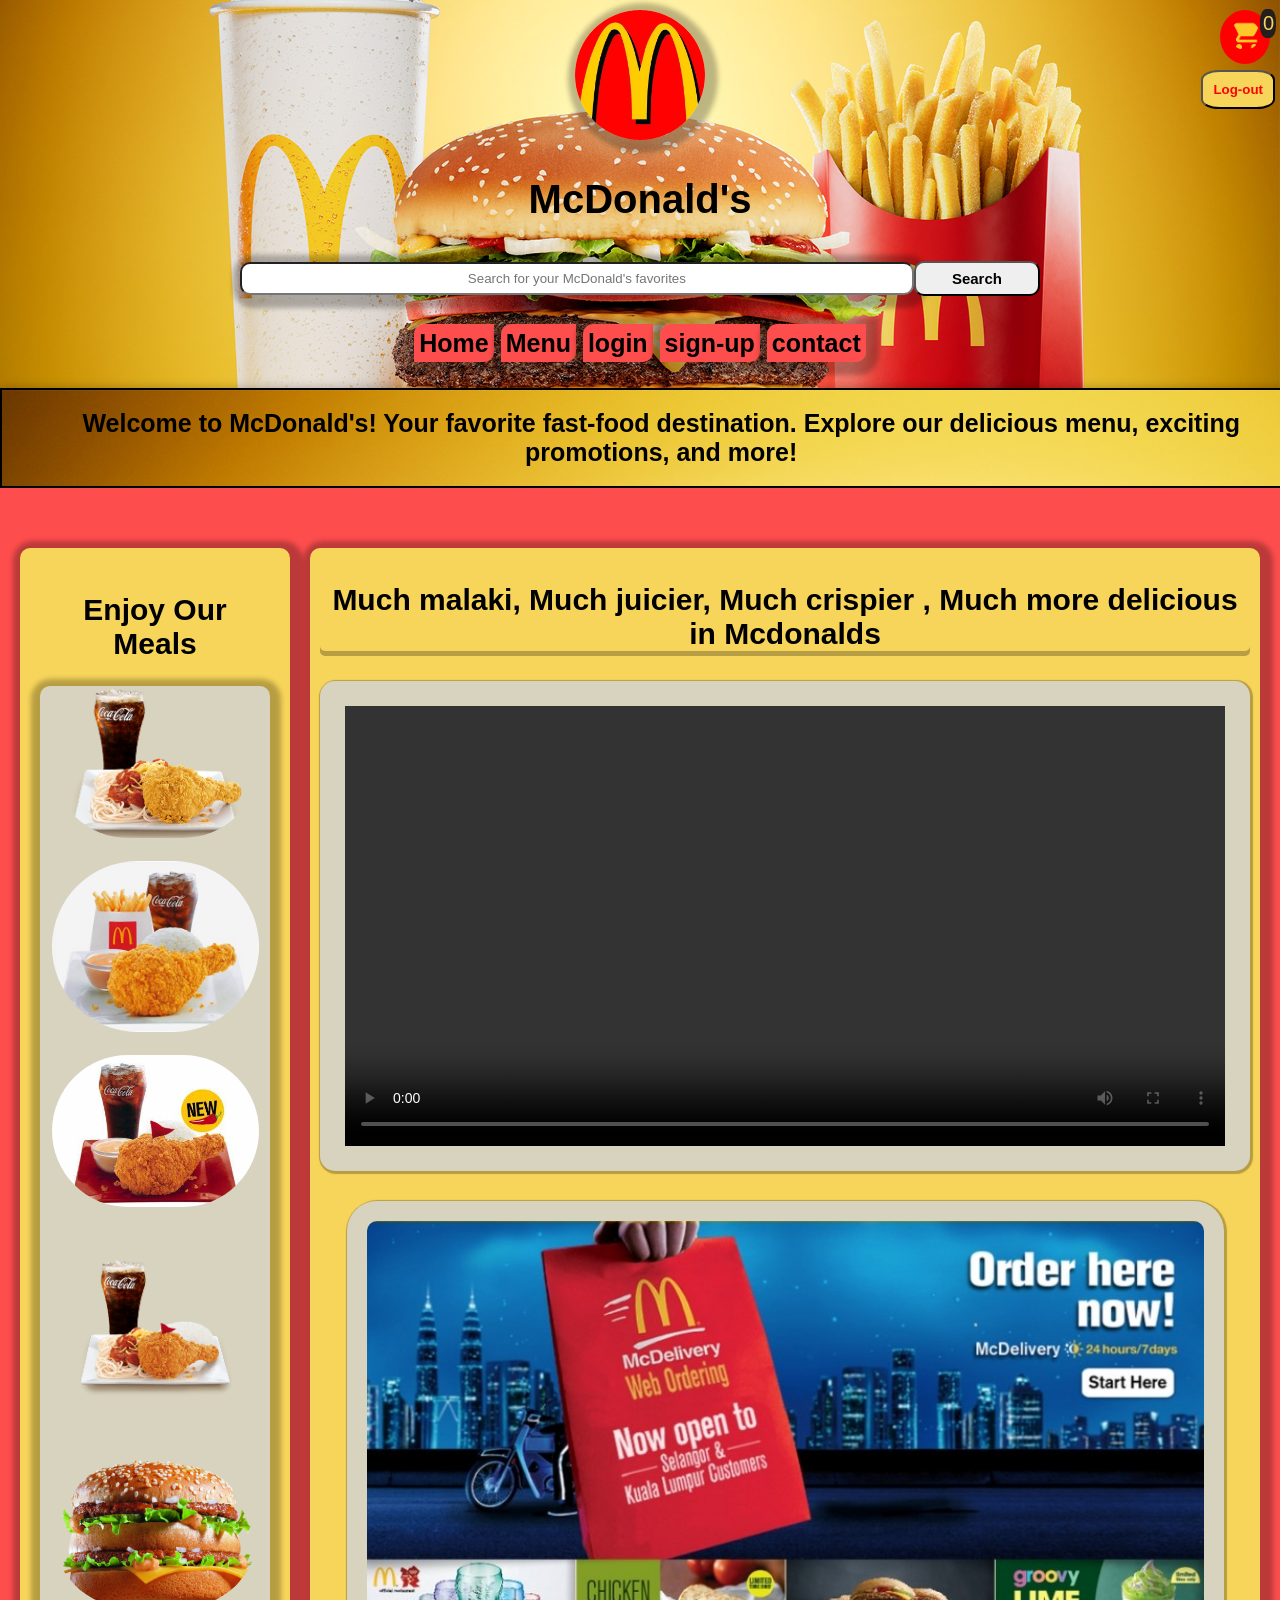
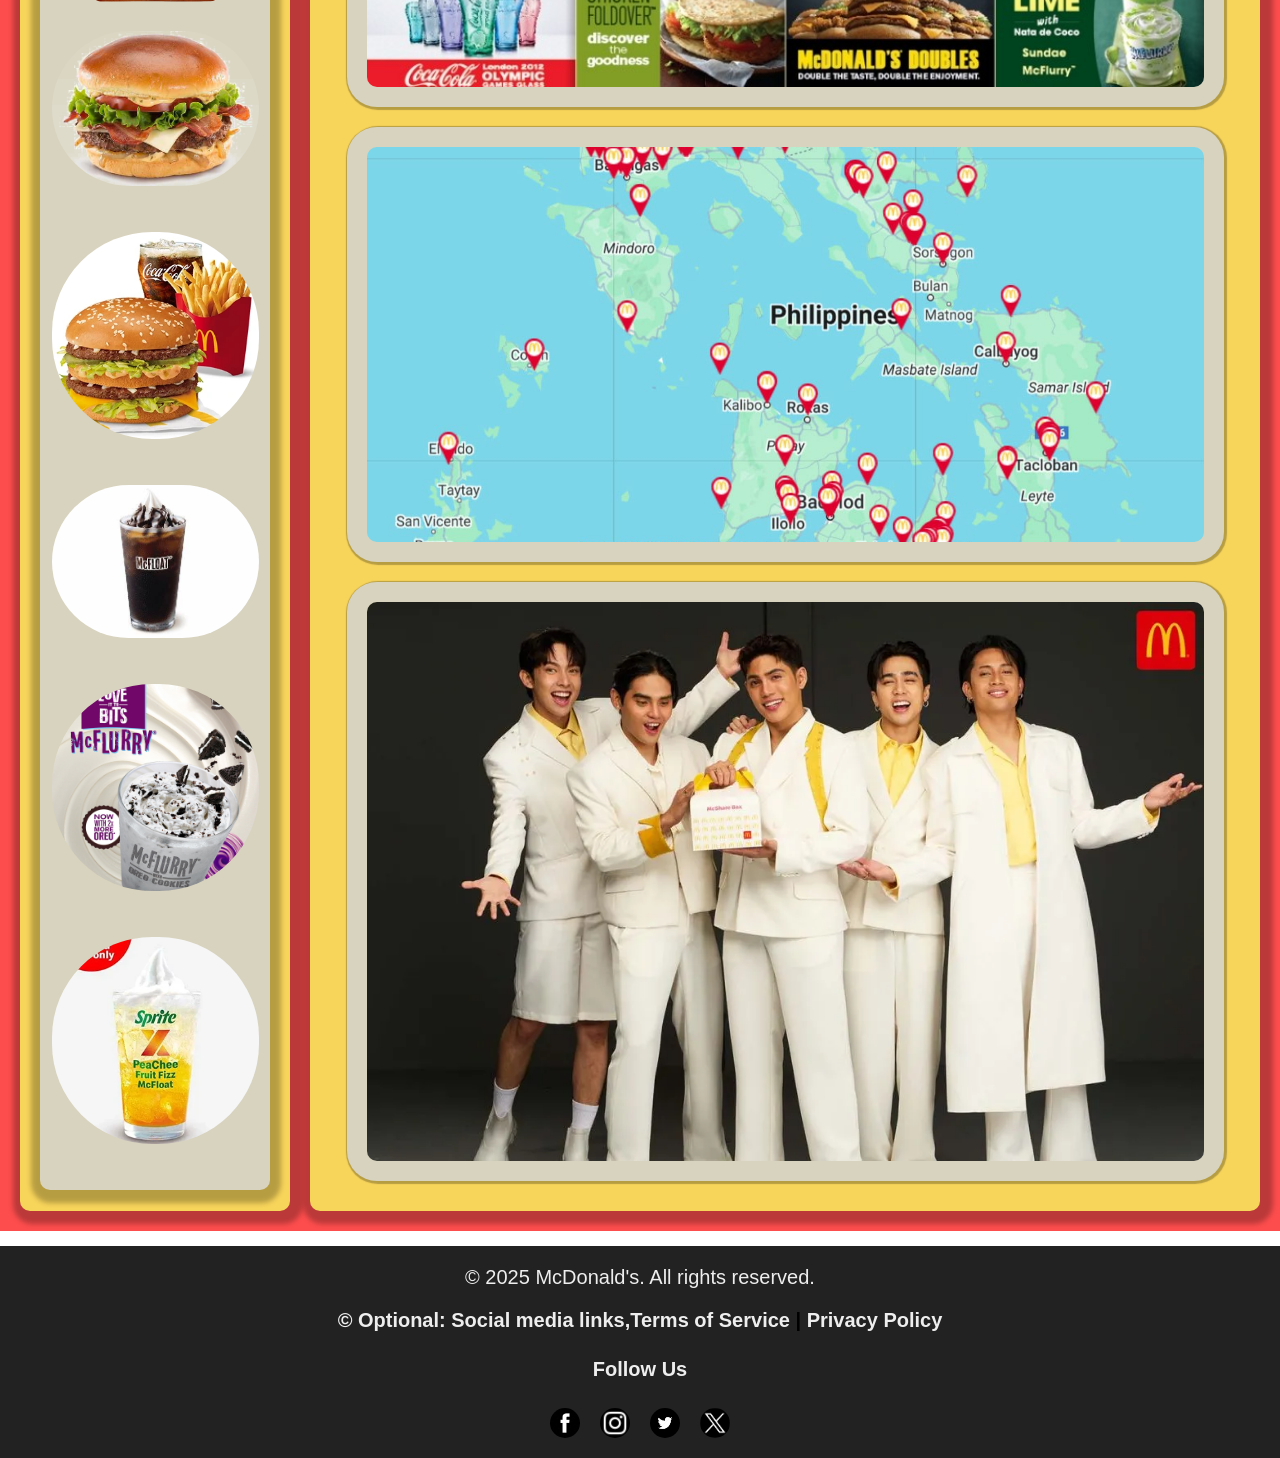
<file: TAMAYO-McDonald's/index.html>
<!DOCTYPE html>
<html lang="en">
<head>
    <meta charset="UTF-8">
    <meta name="viewport" content="width=device-width, initial-scale=1.0">
    <title>McDonald's</title>
    <link rel="stylesheet" href="style.css">
    <link rel="icon" href="logo.jpg">
</head>
<body>
    <header class="home-header">
        <div class="logo">
            <img src="logo.jpg" alt="McDonald's Logo">
            </div>
            <div class="title">
            <h1>McDonald's</h1>
        </div>

        <a href="cart.html" class="cart-icon">
        <img src="cart.png" alt="Cart" />
        <span class="cart-count" id="cartCount">0</span>
        </a>

         <div id="logoutContainer" >
            <button id="logoutBtn" class="logout">Log-out</button>
        </div> 

        <div class="search-bar">
            <input type="text" placeholder="Search for your McDonald's favorites"><br>
            <button type="submit">Search</button>
       </div>
     <div class="navbar">
            <nav class="navbar">
                <a href="index.html" style="text-decoration: none;" class="home">Home</a>
                <a href="Menu.html" style="text-decoration: none;" class="home">Menu</a>
                <a href="Log-in.html" style="text-decoration: none;"class="home">login</a>
                <a href="sign-up.html"style="text-decoration: none;"class="home">sign-up</a>
                <a href="contact.html"style="text-decoration:none;"class="home">contact</a>  
                             
            </nav>
        
            </div>
    </header>
        
    <main class="main">
        <section class="welcome-text-menu">Welcome to McDonald's! Your favorite fast-food destination. Explore our delicious menu, exciting promotions, and more!</section>            
          </main>
    <main class="home-main" > 
    
        <section class="section1"> 
        <article class="article1">
           <h2>Enjoy Our Meals</h2>
           <div class="meals">
            <img src="chicken-drinks-spagh.png" alt="mcdonalds meals"> <br>
           <img src="1-chkn-drnks-fris.jpg" alt="mcdonalds meals"><br>
           <img src="cokechicken.jpg" alt="mcdonalds meals"><br><br>
           <img src="another.webp"alt="mcdonalds meals"><br><br>
           <img src="Burger1.png"alt="mcdonalds meals"><br>
           <img src="burger2.png"alt="mcdonalds meals"><br> <br>
           <img src="bigmacburgers.webp"alt="mcdonalds meals"> <br> <br>
           <img src="mcfloat.jpg"alt="mcdonalds meals"> <br><br>
            <img src="mcflurry.jpg"alt="mcdonalds meals"><br><br>
            <img src="sprite.webp"alt="mcdonalds meals"><br><br>

           </div>
        </article>
        </section>
      <section  class="section2"> 
        <article class="article2">
            <h2>Much malaki,  Much juicier, Much crispier ,
           Much more delicious in Mcdonalds</h2>
            </article>
           <aside class="aside">
                <div class="video-section">
                    <video controls>
                        <source src="VID_20250428191947.mp4" type="video/mp4">
                    </video><br>
                </div>
            
                </aside>  
                <div class="map">
                    <img src="mcdelivery.jpg"alt="mcdonalds delivery">    
                    <img src="mp.jpg"alt="mcdonalds map"> 
                    <img src="SB19-mcdo.webp"alt="mcdonalds endorser">
                </div>
                </section>              
        </Main>
    <footer class="footer">&copy; 2025 McDonald's. All rights reserved.
        <nav class= "Legal">
            <a href="https://mcdonalds.com.ph/terms-and-conditions" target="_blank"><p>&copy; Optional: Social media links,Terms of Service</a> |
            <a href="https://www.mcdonalds.com.ph/privacy-policy" target="_blank" >Privacy Policy</a></p>
          </nav>
          <h4>Follow Us</h4>
        <div class="social-icons">
         <img src="fb.jpg" alt="McDonald's Logo">
         <img src="ig.webp" alt="McDonald's Logo">
        <img src="tw.png" alt="McDonald's Logo"> 
        <img src="twitter.png" alt="McDonald's Logo"> 
        </div>
      </footer>
     <script src="script.js"></script>
    
</body>
</html>
</file>
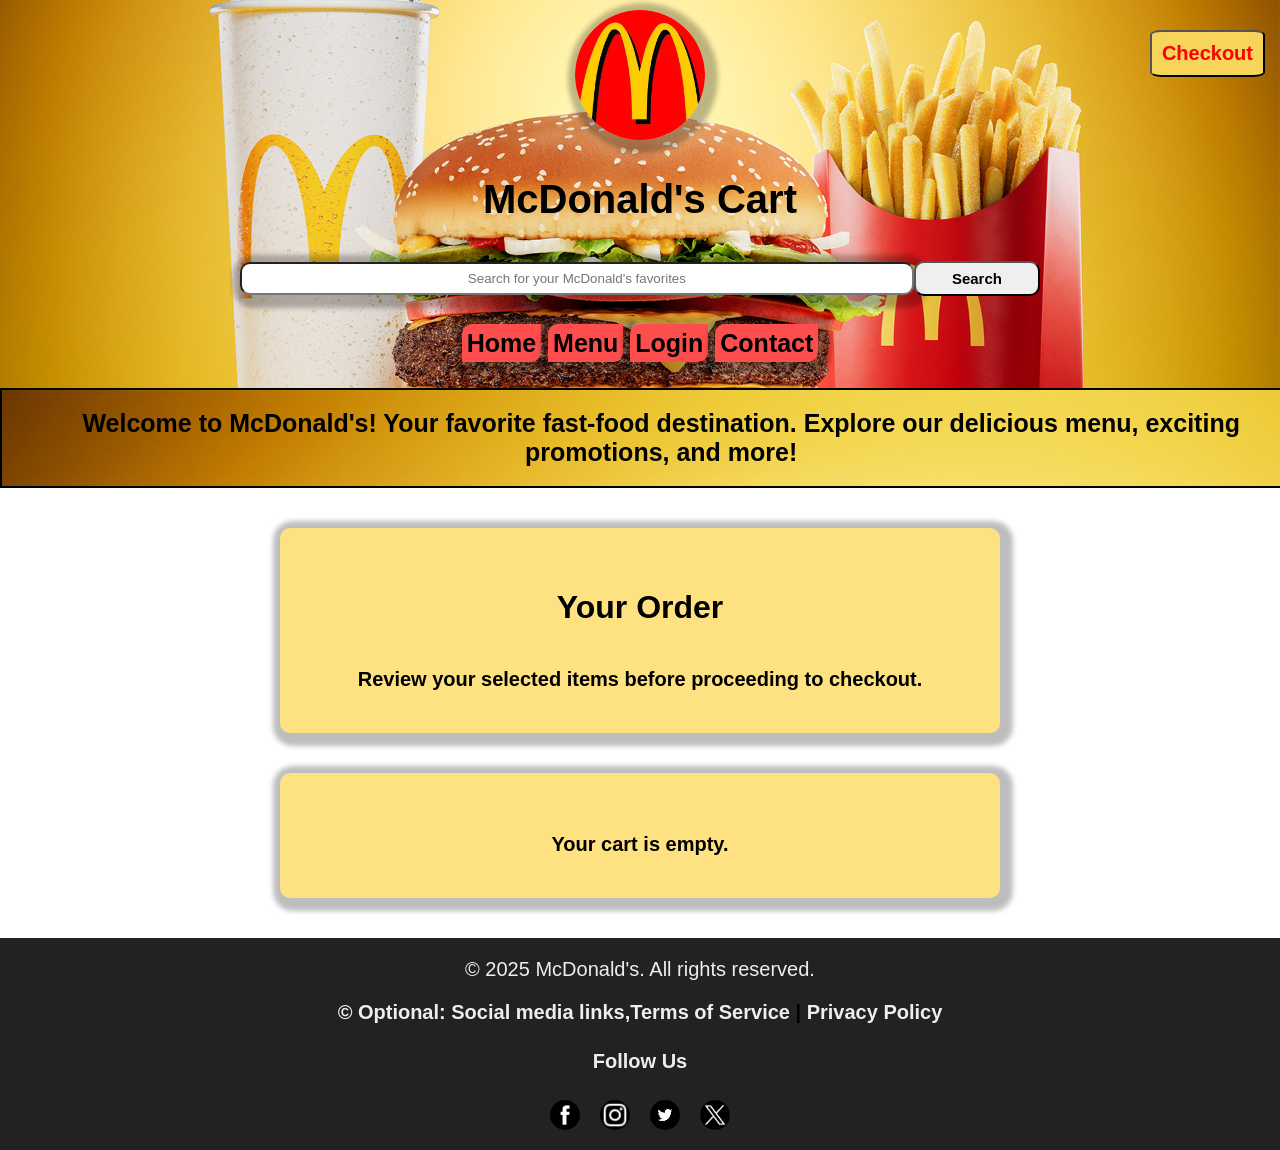
<file: TAMAYO-McDonald's/cart.html>
<!DOCTYPE html>
<html lang="en">
<head>
  <meta charset="UTF-8">
  <title>Your Cart | McDonald's</title>
  <link rel="stylesheet" href="style.css">
</head>
<body>
  <header class="home-header">
    <div class="logo">
      <img src="logo.jpg" alt="McDonald's Logo">
    </div>
    <div class="title">
      <h1>McDonald's Cart</h1>
    </div>
    <div class="search-bar">
            <input type="text" placeholder="Search for your McDonald's favorites"><br>
            <button type="submit">Search</button>
       </div>
    <div class="navbar">
      <nav class="navbar">
        <a href="index.html" class="home">Home</a>
        <a href="Menu.html" class="home">Menu</a>
        <a href="log-in.html" class="home" id="authLink">Login</a>
        <a href="contact.html" class="home">Contact</a>
      </nav>
    </div>
  </header>

  <main class="home-cart" >
    <section class="welcome-text-menu">Welcome to McDonald's! Your favorite fast-food destination. 
      Explore our delicious menu, exciting promotions, and more!</section>

      <div class="cover-cart">
        <h1>Your Order</h1>
        <p>Review your selected items before proceeding to checkout.</p>
      </div>
      
    <div id="cart-container" class="cover-cart"></div>
  </main>
  <button onclick="checkout()" class="checkout">Checkout</button>

 

         <footer class="footer">&copy; 2025 McDonald's. All rights reserved.
        <nav class= "Legal">
            <a href="https://mcdonalds.com.ph/terms-and-conditions" target="_blank"><p>&copy; Optional: Social media links,Terms of Service</a> |
            <a href="https://www.mcdonalds.com.ph/privacy-policy" target="_blank" >Privacy Policy</a></p>
          </nav>
          <h4>Follow Us</h4>
        <div class="social-icons">
         <img src="fb.jpg" alt="McDonald's Logo">
         <img src="ig.webp" alt="McDonald's Logo">
        <img src="tw.png" alt="McDonald's Logo"> 
        <img src="twitter.png" alt="McDonald's Logo"> 
        </div>
      </footer>
     <script src="script.js"></script>
</body>
</html>
</file>
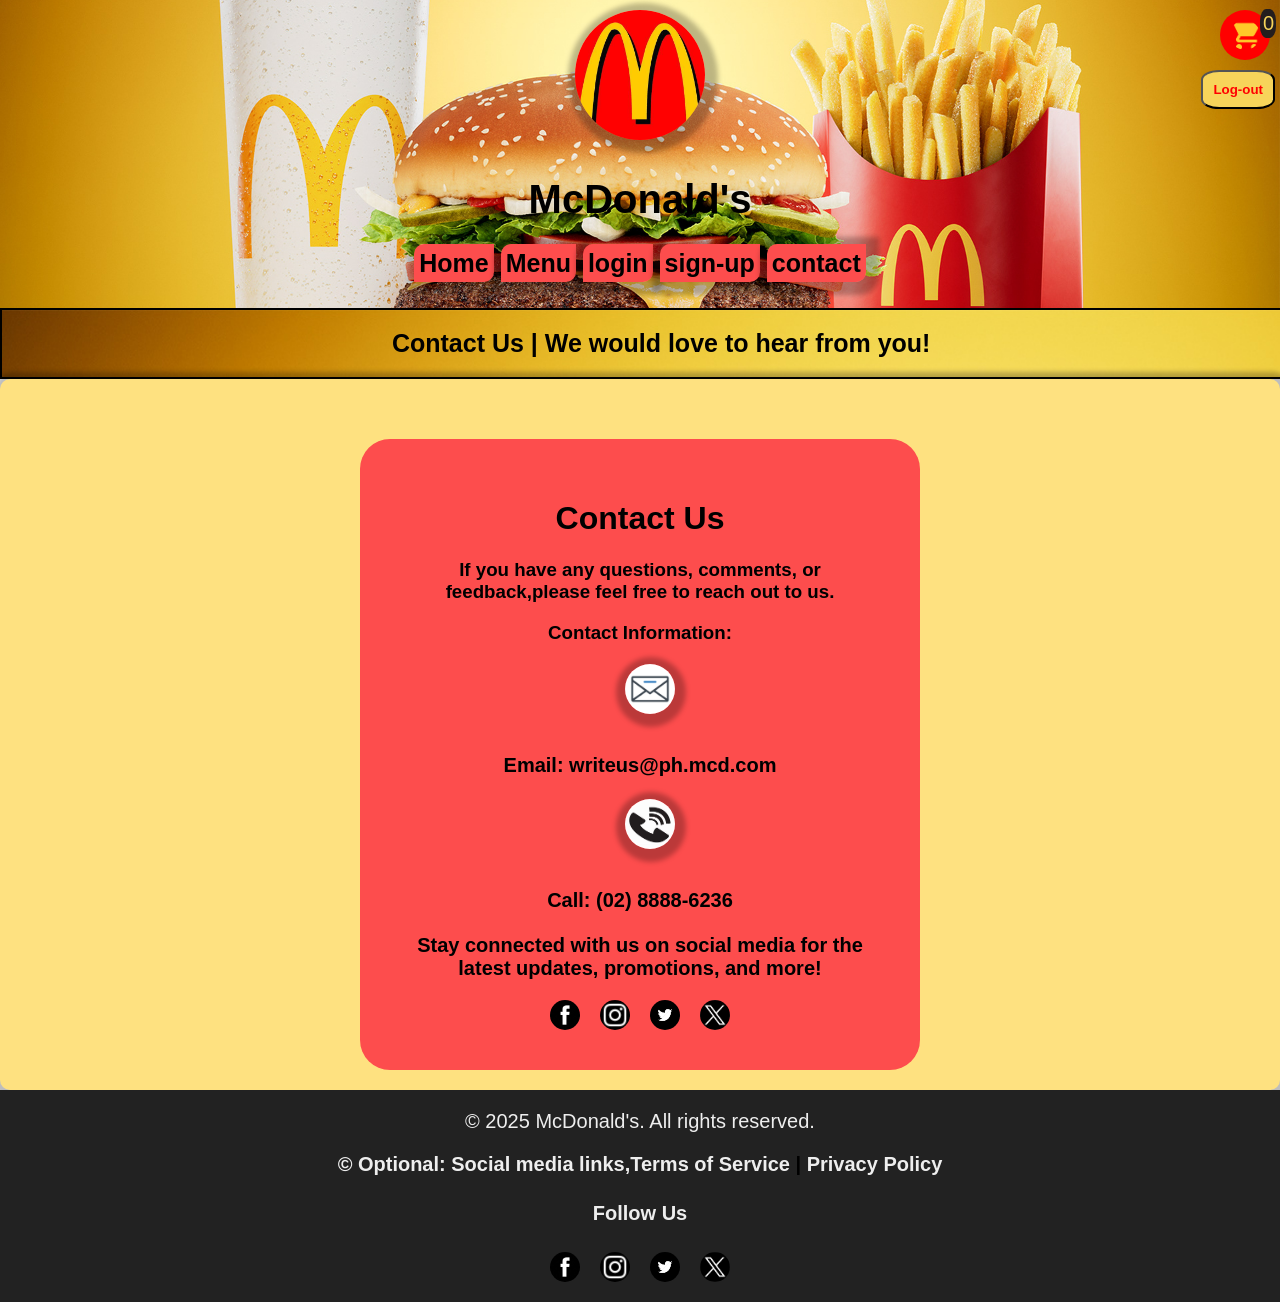
<file: TAMAYO-McDonald's/contact.html>
<html lang="en">
<head>
    <meta charset="UTF-8">
    <meta name="viewport" content="width=device-width, initial-scale=1.0">
    <title>Contact Us | McDonald's philippines</title>
    <link rel="stylesheet" href="style.css">
    <link rel="icon" href="logo.jpg">
</head>
<body>
    <header class="home-header">
        <div class="logo">
            <img src="logo.jpg" alt="McDonald's Logo">
            </div>
            <div class="title">
            <h1>McDonald's</h1>
        </div>
        <a href="cart.html" class="cart-icon">
        <img src="cart.png" alt="Cart" />
        <span class="cart-count" id="cartCount">0</span>
        </a>

         <div id="logoutContainer" >
            <button id="logoutBtn" class="logout">Log-out</button>
        </div> 

       <div class="navbar">
        <nav class="navbar">
            <a href="index.html" style="text-decoration: none;" class="home">Home</a>
            <a href="Menu.html" style="text-decoration: none;" class="home">Menu</a>
            <a href="Log-in.html" style="text-decoration: none;"class="home">login</a>
            <a href="sign-up.html"style="text-decoration: none;"class="home">sign-up</a>
            <a href="contact.html"style="text-decoration:none;"class="home">contact</a>
        </nav>
        </div>
    </header>
    <section class="welcome-text-menu">Contact Us | We would love to hear from you!</section>
<main class="home-contact" >
   
    <div class="cover">
        <div class="cover-contact">
            <h1>Contact Us</h1>
            <h3>If you have any questions, comments, or feedback,please feel free to reach out to us.</h3>
            <h3>Contact Information:</h3>
       
        <div class="icons">
            <img src="message-icon.jpg" alt="McDonald's Logo">
            <p>Email: writeus@ph.mcd.com</p>
            <img src="phone-icon.jpg" alt="McDonald's Logo">
            <p>Call: (02) 8888-6236
            </div>

            <p>Stay connected with us on social media for the latest updates, promotions, and more!</p><br>
            <div class="social-icons">
                <img src="fb.jpg" alt="McDonald's Logo">
                <img src="ig.webp" alt="McDonald's Logo">
                <img src="tw.png" alt="McDonald's Logo">  
                <img src="twitter.png" alt="McDonald's Logo">
                </div>
    </div>
    </section>
    </main>

    <footer class="footer">&copy; 2025 McDonald's. All rights reserved.
        <nav class= "Legal">
            <a href="https://mcdonalds.com.ph/terms-and-conditions" target="_blank"><p>&copy; Optional: Social media links,Terms of Service</a> |
            <a href="https://www.mcdonalds.com.ph/privacy-policy" target="_blank" >Privacy Policy</a></p>
          </nav>
          <h4>Follow Us</h4>
        <div class="social-icons">
         <img src="fb.jpg" alt="McDonald's Logo">
         <img src="ig.webp" alt="McDonald's Logo">
        <img src="tw.png" alt="McDonald's Logo">  
        <img src="twitter.png" alt="McDonald's Logo"> 
        </div>
      </footer>
        <script src="script.js"></script>
</body>
</html>
</file>
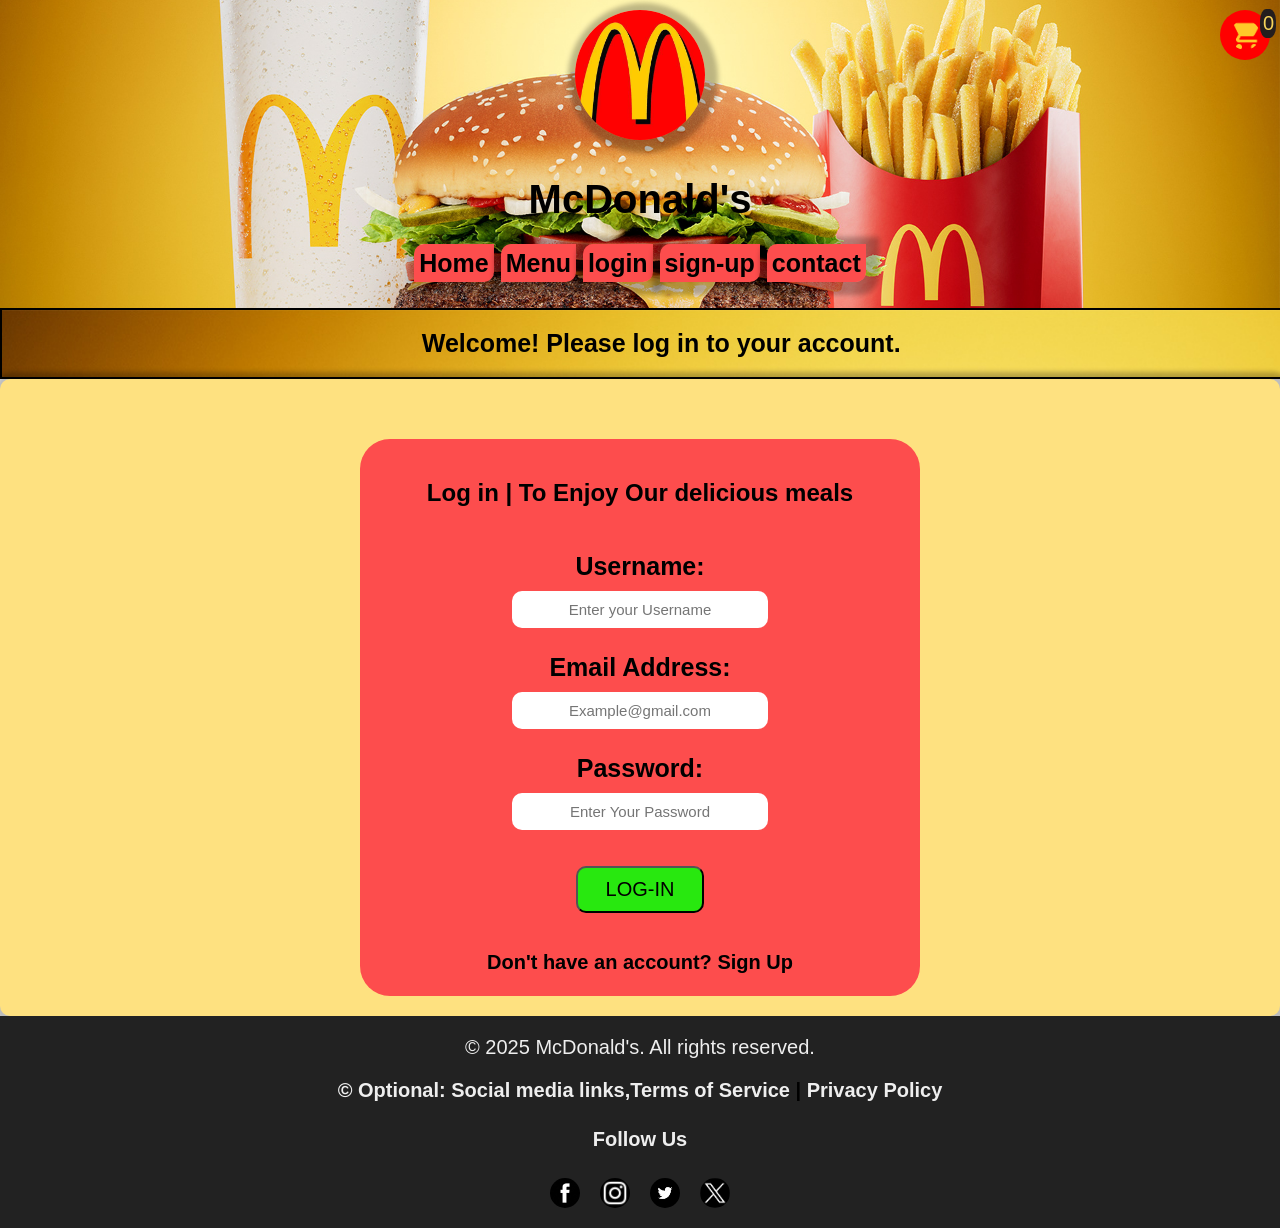
<file: TAMAYO-McDonald's/Log-in.html>
<html lang="en">
<head>
    <meta charset="UTF-8">
    <meta name="viewport" content="width=device-width, initial-scale=1.0">
    <title>Log-In</title>
    <script src="script.js" defer></script>
    <link rel="stylesheet" href="style.css">
    <link rel="icon" href="logo.jpg">
</head>
<body>
    <div id="logoutContainer" style="display: none;">
    <button id="logoutBtn" class="home">Logout</button>
</div>

    <header class="home-header">
        <div class="logo">
            <img src="logo.jpg" alt="McDonald's Logo">
            </div>
            <div class="title">
            <h1>McDonald's</h1>
        </div>
         <a href="cart.html" class="cart-icon">
        <img src="cart.png" alt="Cart" />
        <span class="cart-count" id="cartCount">0</span>
        </a>
       
       <div class="navbar">
        <nav class="navbar">
            <a href="index.html" style="text-decoration: none;" class="home">Home</a>
            <a href="Menu.html" style="text-decoration: none;" class="home">Menu</a>
            <a href="Log-in.html" style="text-decoration: none;"class="home">login</a>
            <a href="sign-up.html"style="text-decoration: none;"class="home">sign-up</a>
            <a href="contact.html"style="text-decoration:none;"class="home">contact</a>      
        </nav>
        </div>
    </header>
    <h1 class="welcome-text-menu">Welcome! Please log in to your account.</h1>
    <main class="homelogin" >   
    <div class="cover">
        <div>
            <h2>Log in | To Enjoy Our delicious meals</h2>
            <form id="login-form" onsubmit="login(event)" class="contact-form">
                <label for="name" class="label-signup">Username:</label>
                <input id="user" type="text" placeholder="Enter your Username"  class="name"  required>

                <label for="name" class="label-signup">Email Address:</label>
                <input id="log-inemail" type="email" placeholder="Example@gmail.com" class="name" required>

                <label for="name" class="label-signup">Password:</label>
                <input id="log-inpassword" type="password" placeholder="Enter Your Password" class="name" required><br> 
                <br>
                <button type="submit" class="send">LOG-IN</button>
                <br>
                <p>Don't have an account? <a href="sign-up.html" class="login-signup">Sign Up</a></p>
            </form>
        </div>
    </div>
    </main>
   

    <footer class="footer">&copy; 2025 McDonald's. All rights reserved.
        <nav class= "Legal">
            <a href="https://mcdonalds.com.ph/terms-and-conditions" target="_blank"><p>&copy; Optional: Social media links,Terms of Service</a> |
            <a href="https://www.mcdonalds.com.ph/privacy-policy" target="_blank" >Privacy Policy</a></p>
          </nav>
          <h4>Follow Us</h4>
        <div class="social-icons">
         <img src="fb.jpg" alt="McDonald's Logo">
         <img src="ig.webp" alt="McDonald's Logo">
        <img src="tw.png" alt="McDonald's Logo">  
        <img src="twitter.png" alt="McDonald's Logo"> 
        </div>
      </footer>
    
</body> 
</html>
</file>
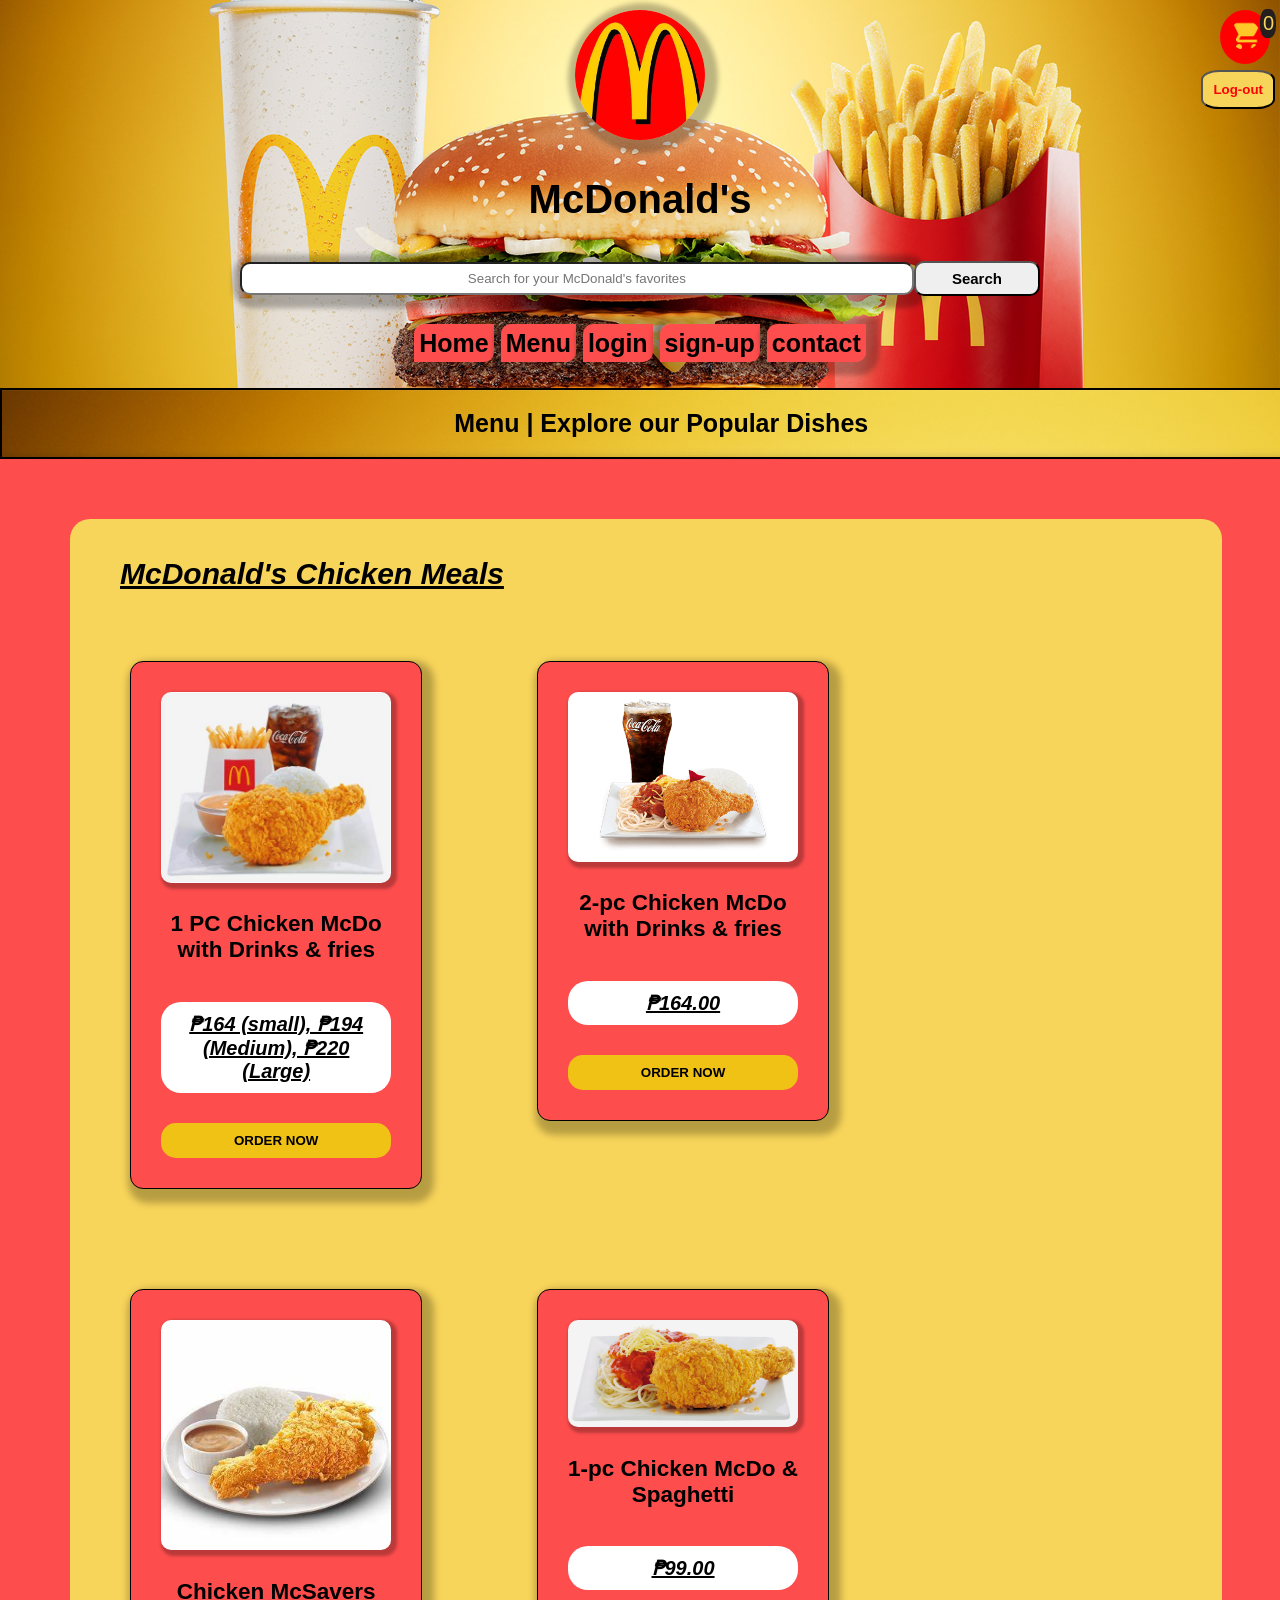
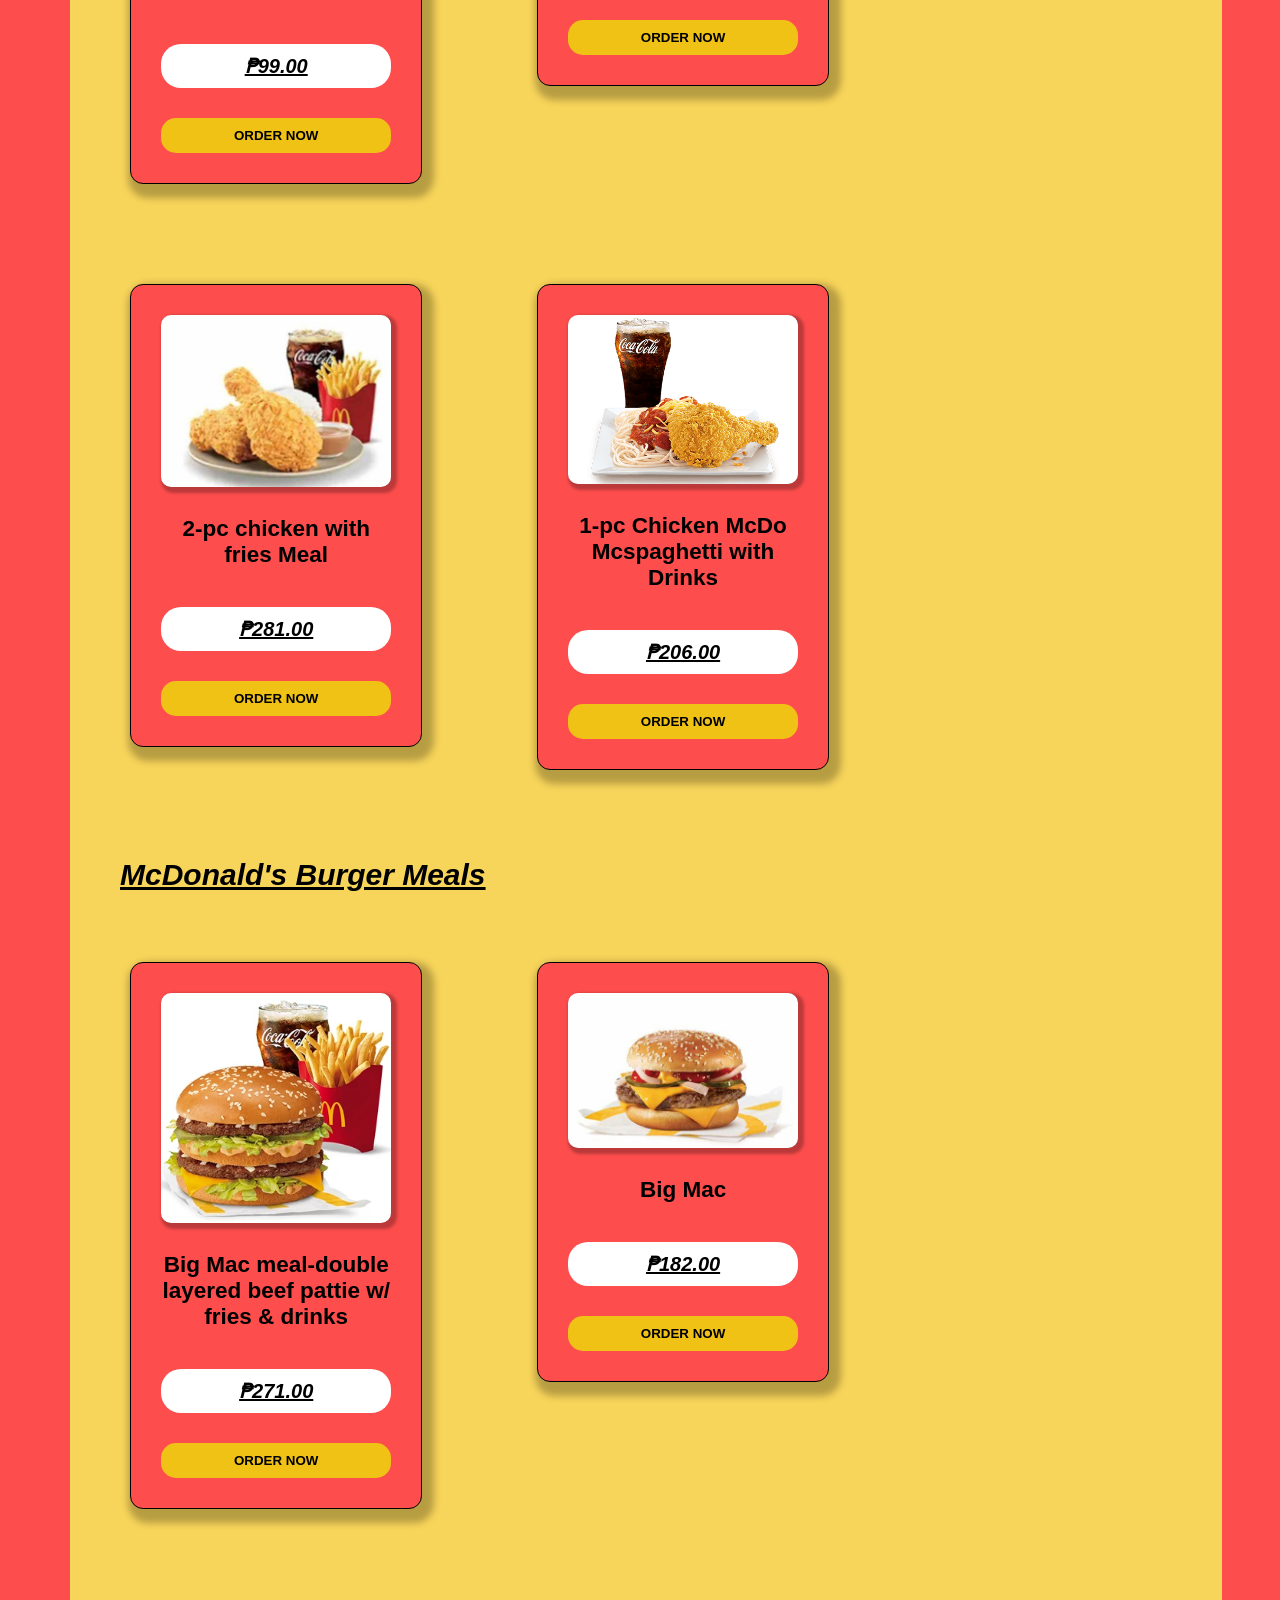
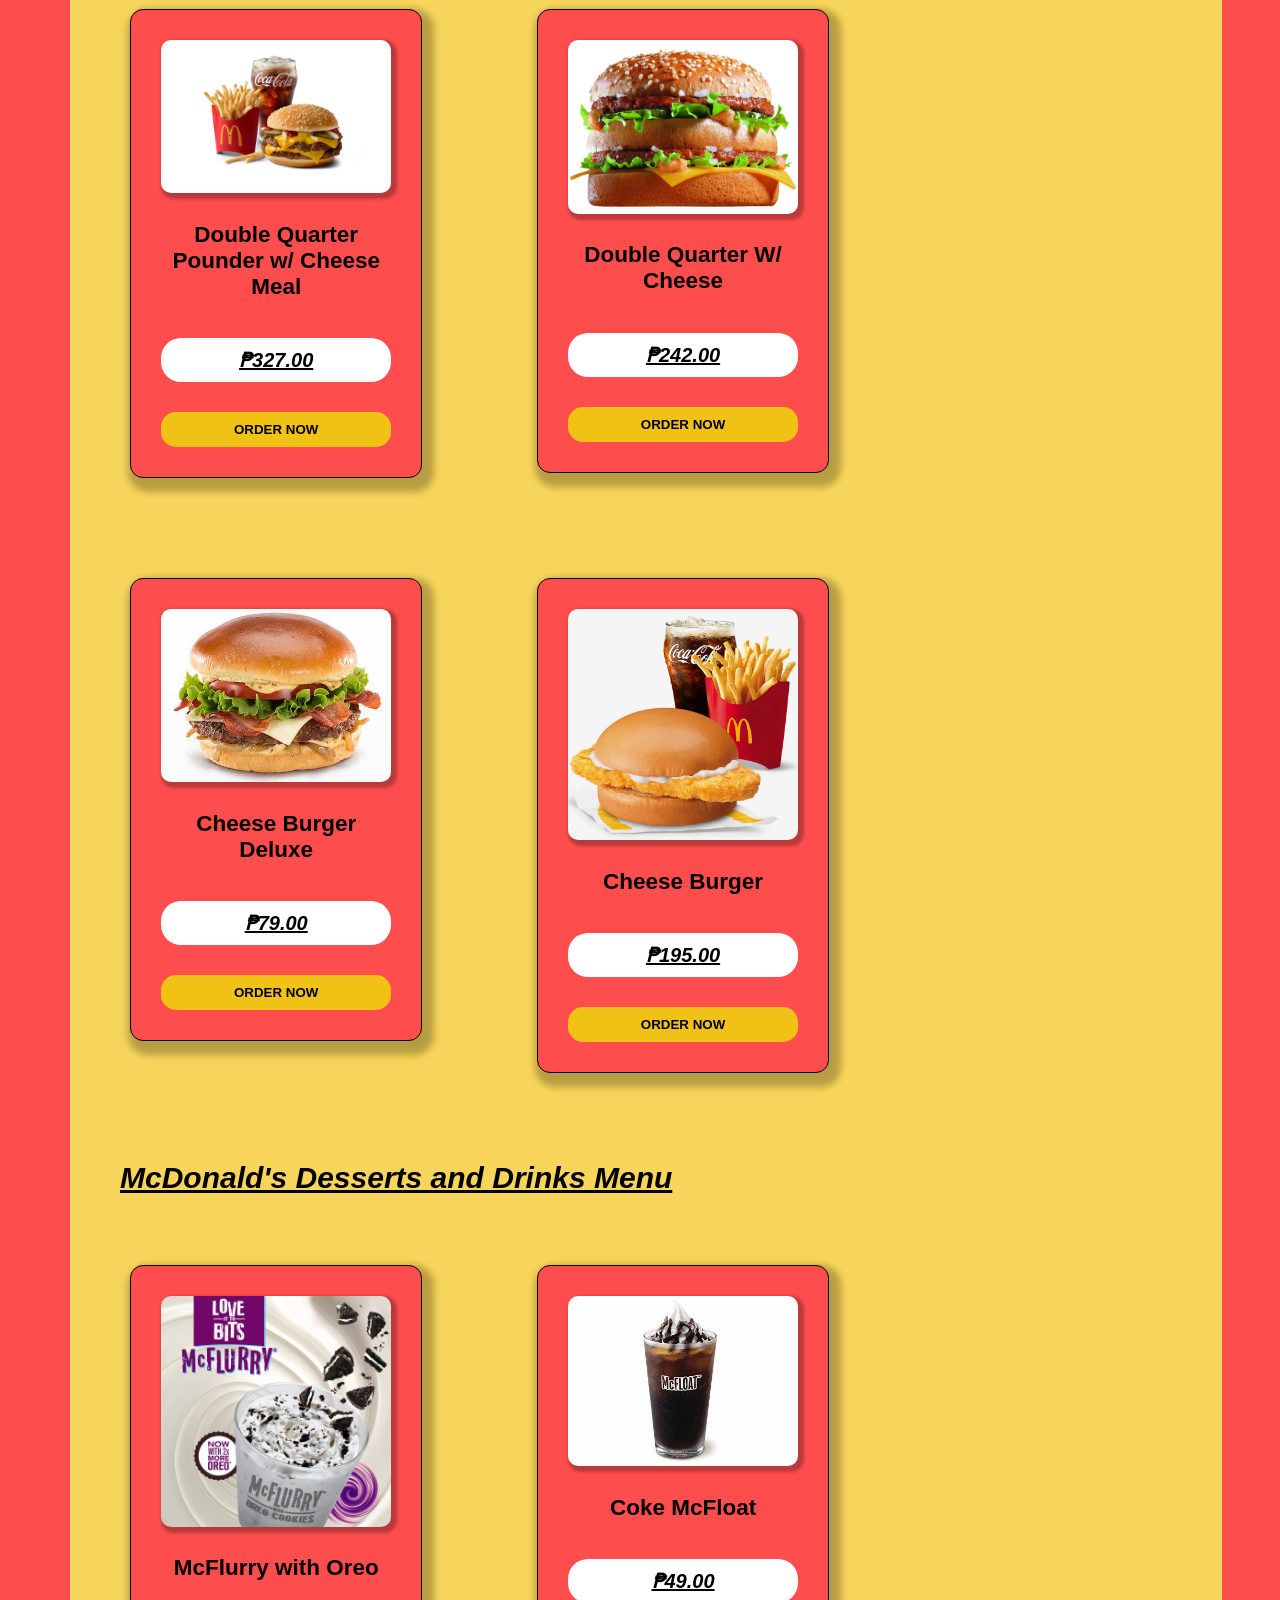
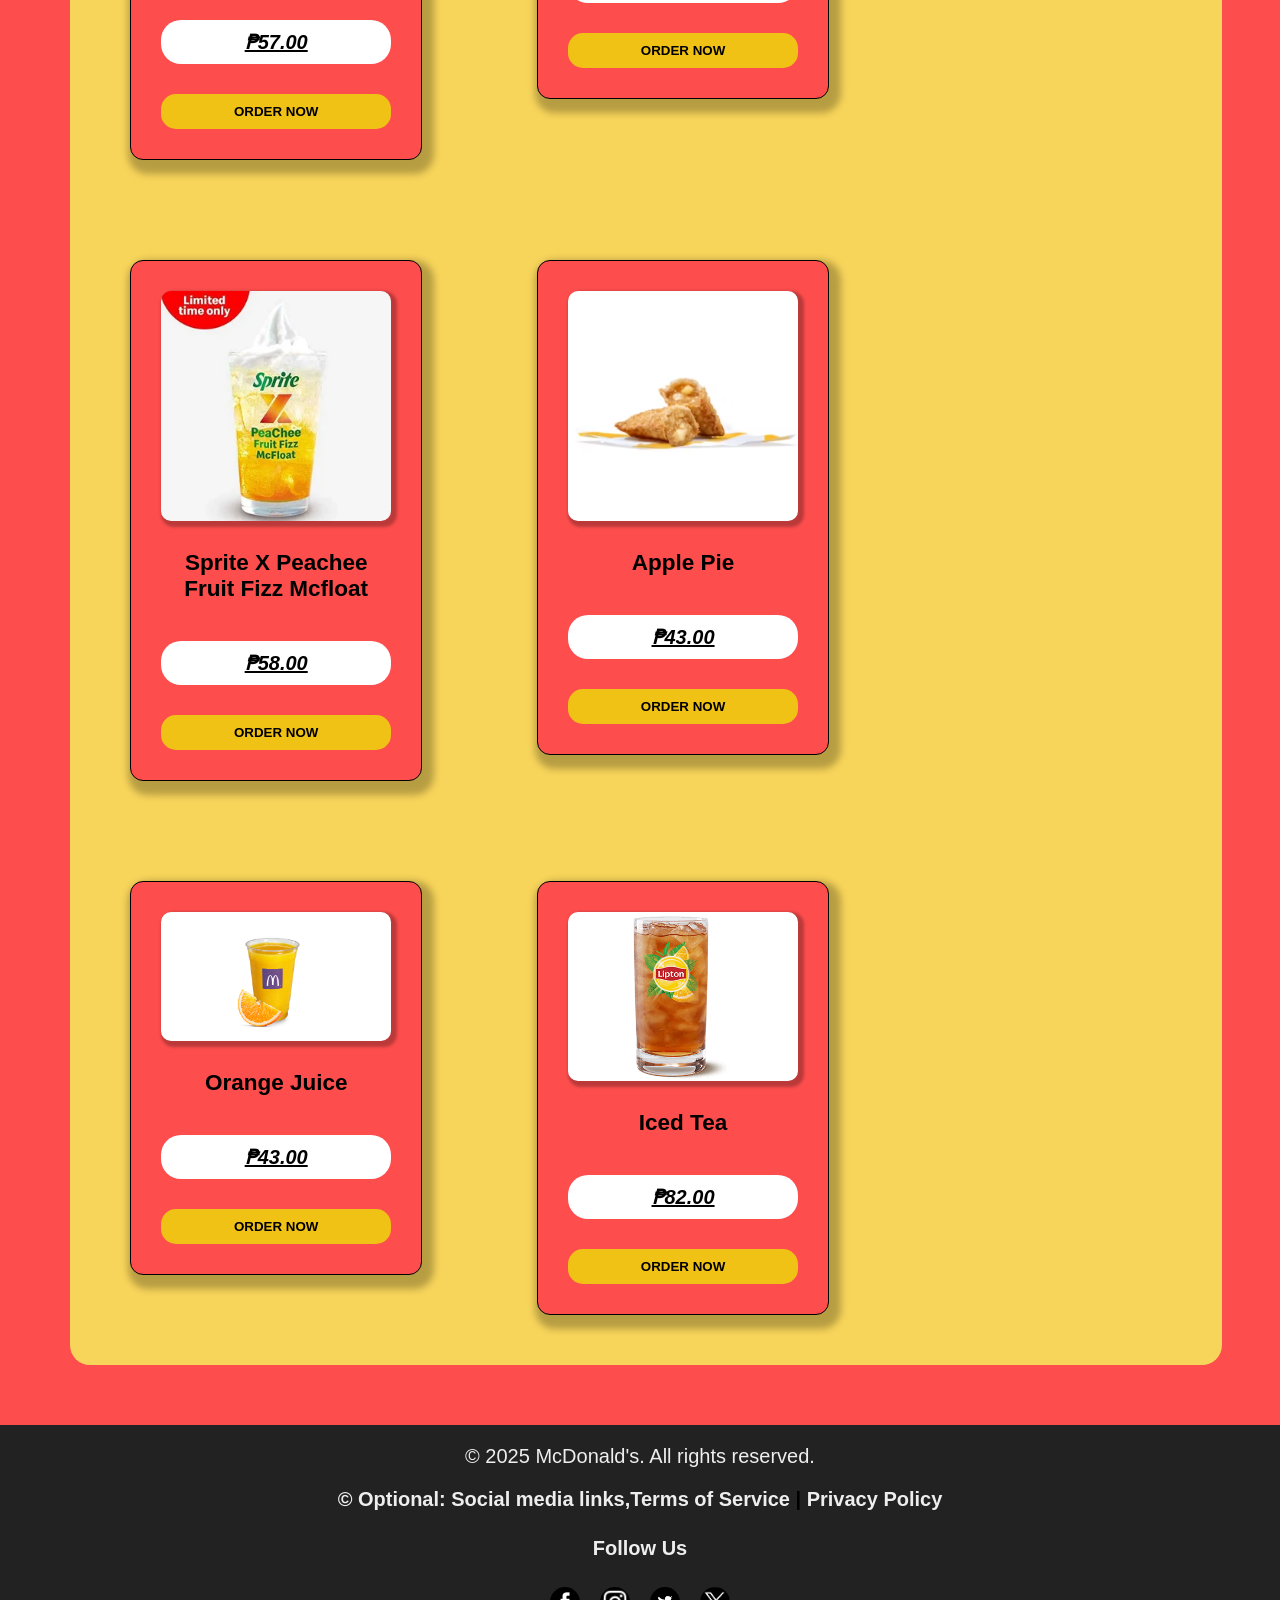
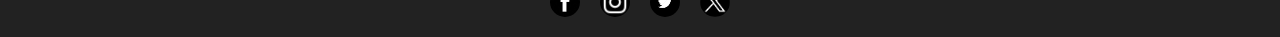
<file: TAMAYO-McDonald's/Menu.html>
<!DOCTYPE html>
<html lang="en">
<head>
    <meta charset="UTF-8">
    <meta name="viewport" content="width=device-width, initial-scale=1.0">
    <title>Menu's</title>
     <script src="script.js" defer></script>
    <link rel="stylesheet" href="style.css">
    <link rel="icon" href="logo.jpg">
</head>
<body>
    <header class="home-header">
        <div class="logo">
            <img src="logo.jpg" alt="McDonald's Logo">
            </div>
            <div class="title">
            <h1>McDonald's</h1>
        </div>
        
        <a href="cart.html" class="cart-icon">
        <img src="cart.png" alt="Cart" />
        <span class="cart-count" id="cartCount">0</span>
        </a>

         <div id="logoutContainer" >
            <button id="logoutBtn" class="logout">Log-out</button>
        </div> 

        <div class="search-bar">
            <input type="text" placeholder="Search for your McDonald's favorites"><br>
            <button type="submit">Search</button>
       </div>
      
       <div class="navbar">
        <nav class="navbar">
            <a href="index.html" style="text-decoration: none;" class="home">Home</a>
            <a href="Menu.html" style="text-decoration: none;" class="home">Menu</a>
            <a href="Log-in.html" style="text-decoration: none;"class="home">login</a>
            <a href="sign-up.html"style="text-decoration: none;"class="home">sign-up</a>
            <a href="contact.html"style="text-decoration:none;"class="home">contact</a>
        </nav>
        </div>
    </header>
    <h1 class="welcome-text-menu"><span id="username-display"></span>
        Menu | Explore our Popular Dishes</h1>
    
    <main  class="main">
        
  <div class="container" id="cart-container">
    <br>
    <h1 class="sub">McDonald's Chicken Meals</h1>

    <div class="menu-item">
        <img src="1-chkn-drnks-fris.jpg" alt=" Fried Chicken">
        <h2>1 PC Chicken McDo with Drinks & fries</h2>
        <h3 class="h3" id="Total Price">₱164 (small), ₱194 (Medium), ₱220 (Large)</h3>
        <button  id="orderButton" class="order-button">ORDER NOW</button>
    </div>
    <div class="menu-item">
        <img src="another.webp" alt="Fried Chicken">
        <h2>2-pc Chicken McDo with Drinks & fries</h2>
        <h3 class="h3">₱164.00</h3>
        <button class="order-button">ORDER NOW</button>
    </div>
    <div class="menu-item">
        <img src="chicken.jpg" alt="Fried Chicken">
        <h2>Chicken McSavers</h2>
        <h3 class="h3">₱99.00</h3>
        <button class="order-button">ORDER NOW</button>
    </div>
    <div class="menu-item">
        <img src="1pc Chicken McDo & Spaghetti.jpg" alt="Fried Chicken">
        <h2>1-pc Chicken McDo & Spaghetti</h2>
        <h3 class="h3">₱99.00</h3>
        <button class="order-button">ORDER NOW</button>
    </div>
    <div class="menu-item">
        <img src="chicken-drink-fries.jpg" alt="Fried Chicken">
        <h2>2-pc chicken with fries Meal</h2>
        <h3 class="h3">₱281.00</h3>
        <button class="order-button">ORDER NOW</button>
    </div>
    <div class="menu-item">
        <img src="chicken-drinks-spagh.png" alt=" Fried Chicken">
        <h2>1-pc Chicken McDo Mcspaghetti with Drinks</h2>
        <h3 class="h3">₱206.00</h3>
        <button class="order-button">ORDER NOW</button>
    </div>

    <br><br>
    <div>
        <h1 class="sub">McDonald's Burger Meals</h1>
    </div>

    <div class="menu-item">
        <img src="bigmacburgers.webp" alt="Big Mac Meal">
        <h2>Big Mac meal-double layered beef pattie w/ fries & drinks</h2>
        <h3 class="h3">₱271.00</h3>
        <button class="order-button">ORDER NOW</button>
    </div>
    <div class="menu-item">
        <img src="burger.jpg" alt="Big Mac">
        <h2>Big Mac</h2>
        <h3 class="h3">₱182.00</h3>
        <button class="order-button">ORDER NOW</button>
    </div>
    <div class="menu-item">
        <img src="mcdonalds-double-quarter-pounder-cheese-meal.jpg" alt="Double Quarter Pounder w/ Cheese Meal">
        <h2>Double Quarter Pounder w/ Cheese Meal</h2>
        <h3 class="h3">₱327.00</h3>
        <button class="order-button">ORDER NOW</button>
    </div>
    <div class="menu-item">
        <img src="Burger1.png" alt="Double-Burger">
        <h2>Double Quarter W/ Cheese</h2>
        <h3 class="h3">₱242.00</h3>
        <button class="order-button">ORDER NOW</button>
    </div>
    <div class="menu-item">
        <img src="burger2.png" alt="Burger Deluxe">
        <h2>Cheese Burger Deluxe</h2>
        <h3 class="h3">₱79.00</h3>
        <button class="order-button">ORDER NOW</button>
    </div>
    <div class="menu-item">
        <img src="McCrispy.webp" alt="McCrispy Chicken Sandwich">
        <h2>Cheese Burger</h2>
        <h3 class="h3">₱195.00</h3>
        <button class="order-button">ORDER NOW</button>
    </div>

    <br><br>
    <div>
        <h1 class="sub">McDonald's Desserts and Drinks Menu</h1>
    </div>

    <div class="menu-item">
        <img src="mcflurry.jpg" alt="Dessert">
        <h2>McFlurry with Oreo</h2>
        <h3 class="h3">₱57.00</h3>
        <button class="order-button">ORDER NOW</button>
    </div>
    <div class="menu-item">
        <img src="mcfloat.jpg" alt="Dessert">
        <h2>Coke McFloat</h2>
        <h3 class="h3">₱49.00</h3>
        <button class="order-button">ORDER NOW</button>
    </div>
    <div class="menu-item">
        <img src="sprite.webp" alt="Dessert">
        <h2>Sprite X Peachee Fruit Fizz Mcfloat</h2>
        <h3 class="h3">₱58.00</h3>
        <button class="order-button">ORDER NOW</button>
    </div>
    <div class="menu-item">
        <img src="pie.avif" alt="Dessert">
        <h2>Apple Pie</h2>
        <h3 class="h3">₱43.00</h3>
        <button class="order-button">ORDER NOW</button>
    </div>
    <div class="menu-item">
        <img src="orangejuice.png" alt="Dessert">
        <h2>Orange Juice</h2>
        <h3 class="h3">₱43.00</h3>
        <button class="order-button">ORDER NOW</button>
    </div>
    <div class="menu-item">
        <img src="icetea.png" alt="Dessert">
        <h2>Iced Tea</h2>
        <h3 class="h3">₱82.00</h3>
        <button class="order-button">ORDER NOW</button>
    </div>
</div>

  
    </main>
   

    <footer class="footer">&copy; 2025 McDonald's. All rights reserved.
        <nav class= "Legal">
            <a href="https://mcdonalds.com.ph/terms-and-conditions" target="_blank"><p>&copy; Optional: Social media links,Terms of Service</a> |
            <a href="https://www.mcdonalds.com.ph/privacy-policy" target="_blank" >Privacy Policy</a></p>
          </nav>
          <h4>Follow Us</h4>
        <div class="social-icons">
         <img src="fb.jpg" alt="McDonald's Logo">
         <img src="ig.webp" alt="McDonald's Logo">
        <img src="tw.png" alt="McDonald's Logo">  
        <img src="twitter.png" alt="McDonald's Logo"> 
        </div>
      </footer>
    
</body>
</html>
</file>
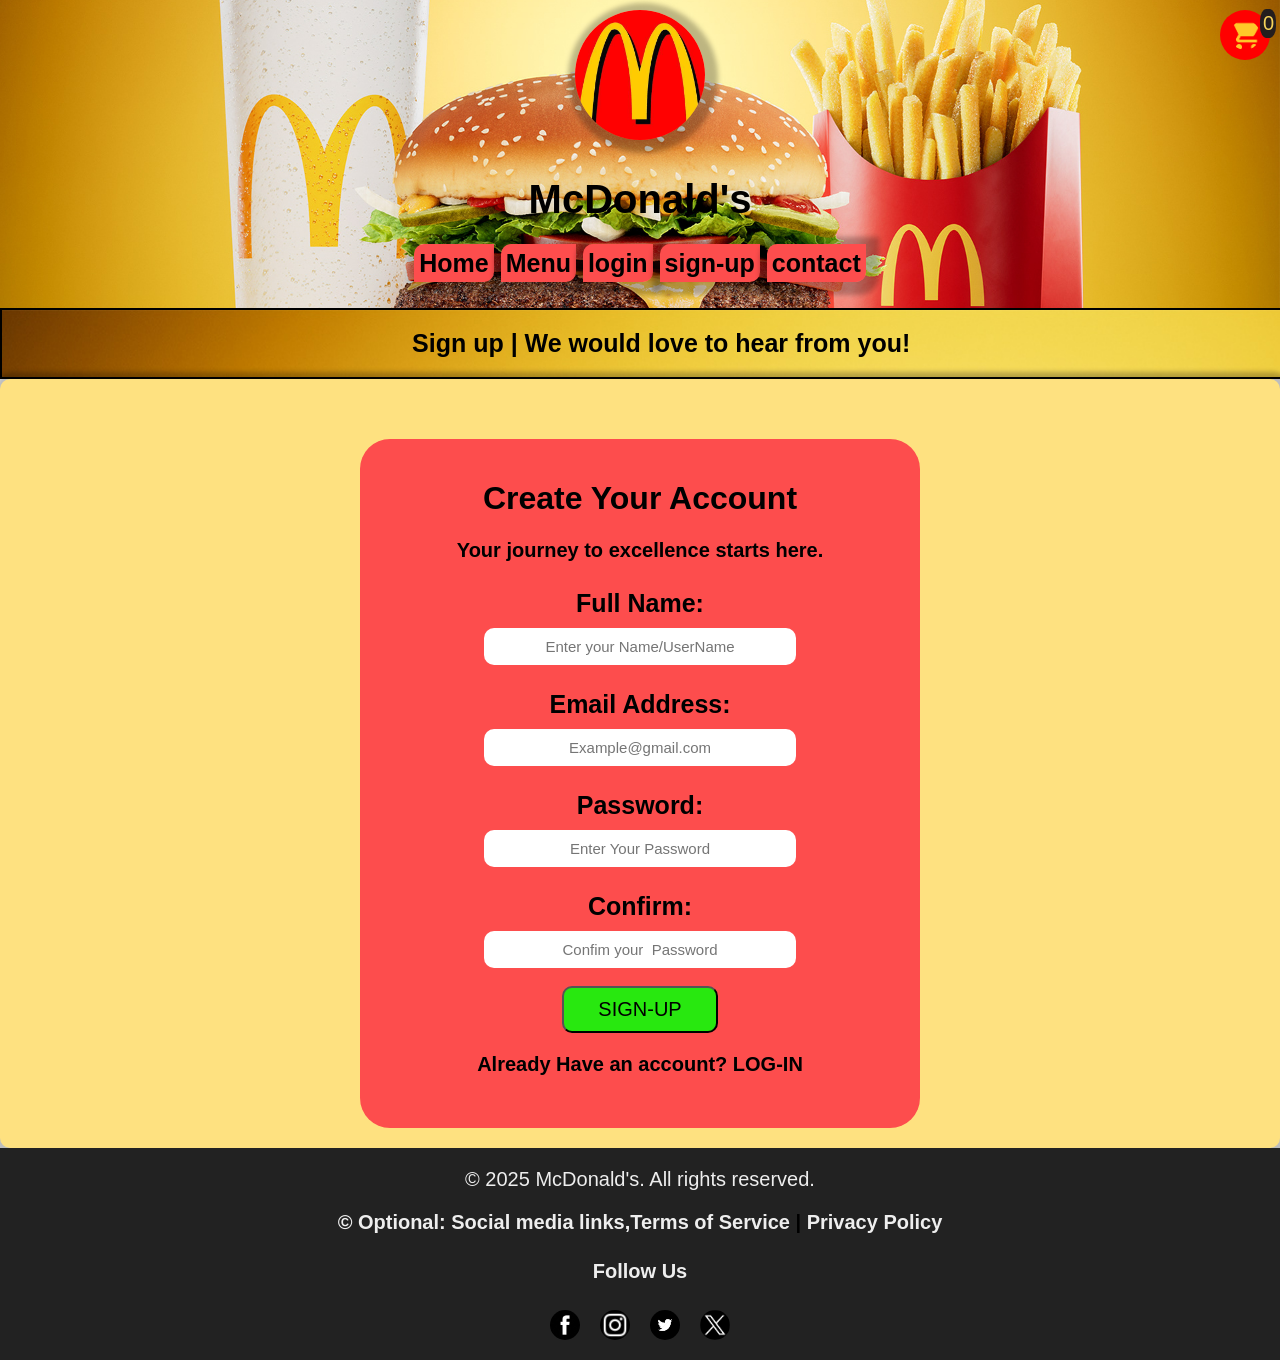
<file: TAMAYO-McDonald's/sign-up.html>
<html lang="en">
<head>
    <meta charset="UTF-8">
    <meta name="viewport" content="width=device-width, initial-scale=1.0">
    <title>Signing up</title>
     <script src="script.js" defer></script>
    <link rel="stylesheet" href="style.css">
    <link rel="icon" href="logo.jpg">
</head>
<body>
    <div id="logoutContainer" style="display: none;">
    <button id="logoutBtn" class="home">Logout</button>
</div>

    <header class="home-header">
        <div class="logo">
            <img src="logo.jpg" alt="McDonald's Logo">
            </div>
            <div class="title">
            <h1>McDonald's</h1>
        </div>
         <a href="cart.html" class="cart-icon">
        <img src="cart.png" alt="Cart" />
        <span class="cart-count" id="cartCount">0</span>
        </a>
      
       <div class="navbar">
        <nav class="navbar">
            <a href="index.html" style="text-decoration: none;" class="home">Home</a>
            <a href="Menu.html" style="text-decoration: none;" class="home">Menu</a>
            <a href="Log-in.html" style="text-decoration: none;"class="home">login</a>
            <a href="sign-up.html"style="text-decoration: none;"class="home">sign-up</a>
            <a href="contact.html"style="text-decoration:none;"class="home">contact</a>
        </nav>
        </div>
    </header>
    <h1 class="welcome-text-menu">Sign up | We would love to hear from you!</h1>


    <main id="signup"   class="homesignup" >
    <div class="cover">
        <div class="cover-signup">
            <h1>Create Your Account</h1>
            <p>Your journey to excellence starts here.</p>
            <form id= "signup-form"   onsubmit="createAccount(event)" class="contact-form">
                <label for="name" class="label-signup">Full Name:</label>
                <input id="name" type="text" placeholder="Enter your Name/UserName"  class="name"  required>

                <label for="name" class="label-signup">Email Address:</label>
                <input id="signup-email" type="email" placeholder="Example@gmail.com" class="name" required>

                <label for="name" class="label-signup">Password:</label>
                <input id="signup-password" type="password" placeholder="Enter Your Password" class="name" required>
                
                <label for="name" class="label-signup">Confirm:</label>
                <input id="confirm-password"  type="password" placeholder="Confim your  Password" class="name" required>
                <br>
                <button type="submit" class="send">SIGN-UP</button>
                
                <p>Already Have an account? <a href="Log-in.html" class="signup-login" >LOG-IN</a></p>
            </form>
        </div>
    </div>
    </main>

    
    <footer class="footer">&copy; 2025 McDonald's. All rights reserved.
        <nav class= "Legal">
            <a href="https://mcdonalds.com.ph/terms-and-conditions" target="_blank"><p>&copy; Optional: Social media links,Terms of Service</a> |
            <a href="https://www.mcdonalds.com.ph/privacy-policy" target="_blank" >Privacy Policy</a></p>
          </nav>
          <h4>Follow Us</h4>
        <div class="social-icons">
         <img src="fb.jpg" alt="McDonald's Logo">
         <img src="ig.webp" alt="McDonald's Logo">
        <img src="tw.png" alt="McDonald's Logo">  
        <img src="twitter.png" alt="McDonald's Logo"> 
        </div>
      </footer>



      
</body>
</html>
</file>
<file: TAMAYO-McDonald's/style.css>
body {
    font-family: Arial, sans-serif;
    margin: 0;
    padding: 0px;  
    box-shadow: #00000042;
}
.home-header {
    display: flex;
    flex-direction: column;
    align-items: center;
    justify-content: center;
    background: url('mcds.jpg');
    background-size: cover;
    background-repeat: no-repeat;
    background-position: center;
}
.logo {
    display: flex;
    align-items: center;
    justify-content: center;
  font-size: 20px;
  font-weight: bold;
}
.logo img {
    display: flex;
    width: 130px;
    height: 130px;
    margin: 10px;
    border-radius: 100px;
    box-shadow: 3px 3px 5px 10px #00000042;
}
.title {
    font-weight: bold;
    text-align: center;
    color: #000000;
    font-size: 20px;
    font-family: 'Arial', sans-serif;
} 
 .search-bar {
    display: flex;
    align-items: center;
    flex-direction: row;
    margin-bottom: 20px;
    justify-content: center;
    width: 800px;
    height: 60px;
    border-radius: 10px;
    text-align: center;
}
.search-bar input {
    display: flex;
    box-shadow: 3px 3px 5px 10px #00000042;
    border-radius: 5px;
    padding: 7px;
    margin: 0 auto;
    width:100%;
    text-align: center;
    border-radius: 10px;
}
.search-bar button {
    border-radius: 10px;
    padding: 7px;
    width: 150px;
    color: #000000;
    font-size: 15px;
    font-weight: bold;
}
.search-bar button:hover {
    background: #ffcc00;
    padding: 10px;
    color: #000000;
    font-size: 15px;
    font-weight: bold;
    border-radius: 10px;
    cursor: pointer;
    transition: 0.3s;
} 
.navbar{
    margin-bottom: 15px;
    font-weight: bold;
    text-align: center;
    font-weight: bold;
    font-size: 25px;
    color: #f7d45a;
    font-family: 'Lucida Sans', sans-serif;
    text-decoration: none;
   
   
}
.navbar a{
    font-weight: bold;
    text-decoration: none;
    color: #000000;  
}
.navbar a:hover{
    color: black;
    text-decoration: none;  
    font-weight: bold;
    background-color: #f7d45a;
    border-radius: 10px 0px 10px;
    padding: 8px;
    
}
.home{
    flex-direction: column;
    align-items: center;
    justify-self: center;
    background-color: #fd4d4d;
    padding: 5px;
    border-radius: 10px 0px 10px;
    box-shadow: 3px 3px 5px 10px #00000042;
}

.welcome-text{
    font-size: 39px;
    color: #000000; 
    font-family: 'Arial', sans-serif;
    text-align: center;
    font-weight: bold;
}
.main{
    display: flex;
    flex-direction: column;
    background-color:#fd4d4d;
    margin: 0 auto;
    width: 100%;
    box-shadow: 10px 10px 10px 10px #00000042;
}
.hero{
    display: flex;
    width: 100%;
    font-size: 17px;
    font-weight: bold;
    flex-direction: column;
    text-align: center;
    justify-content: center;
    padding: 0%;
    border: #000000 solid 2px;
    border-radius: 5px;
    box-shadow: 1px 3px 5px 10px #00000042;
    background: url('mcds.jpg');
}
   
.home-main{
    display: flex;  
    justify-content: space-between;
   padding: 20px;
    background-color: #fd4d4d;
    margin-bottom: 15px;
}
.meals{
    display: flex;
    flex-direction: column;
    align-items: center;
    justify-content: center;
    background-color: #d8d3be;
    border-radius: 10px;
    box-shadow: 1px 3px 5px 10px #00000042; 
    
}
.meals img{
    width: 90%;
    border-radius: 100px;
}
.meals img:hover{
    transform: scale(1.1);
    transition: 0.3s;
    box-shadow: 1px 1px 5px 5px #000000ef;
}
.section1{
    flex: 1;
    align-items: center;
    background-color: #f7d45a;
    border-radius: 10px;
    margin-top: 40px;
    box-shadow: 3px 3px 5px 10px #00000042;
    margin-right: 20px;
}
.section2{
    width: 75%;
    background-color: #f7d45a;
    border-radius: 10px;
    padding: 10px;
    margin-top: 40px;
    border-radius: 10px;
    box-shadow: 3px 3px 5px 10px #00000042;
    background-position: center;
} 
.article1{
    padding: 20px;
    text-align: center;
    font-size: 20px;
    color: #000000; 
    font-family: 'Arial', sans-serif;
}
.article2{
    box-shadow: 0px 5px 0px 0px #00000042;
    padding: 0%;
    border-radius: 5px;
    text-align: center;
    font-size: 20px;
    color: #000000; 
    font-family: 'Arial', sans-serif;
}

.video-section {
    display: flex;
    margin: 30px 0;
    align-items: center;
    justify-content: center;
}
video {
    width: 100%;
    height: auto;
    padding: 25px;
    width: 100%;
    height: auto;
    max-width: 900px;
    margin: 0 auto;
    background: #d8d3be;
    box-shadow: 1px 1px 1px 2px #00000042;
    border-radius: 15px;
}
.video-description {
    font-size: 16px;
    margin-top: 10px;
}
.map img {
    background: #d8d3be;
    padding: 20px;
    box-shadow: 1px 1px 1px 2px #00000042;
    border-radius: 15px;
    width: 90%;
    display: flex;
    border-radius: 30px;
    justify-content: center;
    align-items: center;
    margin: 20px auto;
}

/* MENU*/

.container {
    overflow: hidden;
    background-color:#f7d45a;
    border-radius: 20px;
    padding: 0px;
    margin-top:60px ;
    width: 90%;
    margin-left: 70px;
    margin-bottom:60px ;
  
}
.welcome-text-menu {
    display: flex;
    width: 100%;
    margin-bottom: 0px;
    margin-top: 0;
    font-size: 25px;
    font-weight: bold;
    color: #000000;
    flex-direction: column;
    justify-content: center;
    text-align: center;
    padding:1.5%;
    border: #000000 solid 2px;
    /* box-shadow: 1px 3px 5px 10px #00000042; */
    background: url('mcds.jpg');
}
.sub {
    text-align: justify;
    font-size: 30px;
    color: #000000; 
    margin-left: 50px;
    font-family: 'Arial', sans-serif;
    text-decoration: underline;
    font-style: italic;
}
.menu-item {
    overflow: hidden;
    object-fit: cover;
    flex-direction: column;
    flex-direction: wrap;
    display: inline-flex;
    font-size: 15px;
    vertical-align: top;
    width: 20%;
    margin: 50px;
    margin-left: 60px;
    border: 1px solid #000000;
    border-radius: 13px;
    background-color: #fd4d4d; 
    padding: 30px;
    text-align: center;
    box-shadow: 5px 7px 7px 7px #00000042;
    transition:  0.4s;
    cursor: pointer;
}
.menu-item:hover {
    transform: scale(1.05);
    box-shadow: 1px 1px 3px 2px #000000ef;
}
.menu-item img {
    overflow: hidden;
    background-color: white;
    width: 100%;
    box-shadow: 3px 3px 3px 3px #00000042;
    height: auto;
    border-radius: 10px;
    margin-bottom: 10px;
   
}
.order-button {
    margin-top: 10px;
    padding: 10px 10px;
    background-color: #f1c216; 
    font-weight: bold;
    border: none;
    color: rgb(0, 0, 0);
    border-radius: 15px;
    cursor: pointer;
}
.order-now{
    text-decoration: none;
    color: black;
}
.h3 {
    background-color: rgb(255, 255, 255);
    font-size: 20px;
    color: #000000; 
    font-family: 'Arial', sans-serif;
    padding: 10px;
    text-align: center;
    text-decoration: underline;
    font-style: italic;
    border-radius: 20px; 
}

/*LOGIN*/
.homelogin{
    display: flex;
    justify-content: space-between;
    padding: 20px;
    flex-direction: column;
    align-items: center;
    justify-content: center;
    background-color: #fee180;
    border-radius: 10px;
    box-shadow: 3px 3px 5px 10px #00000042;
}
.login-signup{
    text-decoration: none;
    color: #000000;
    font-family: 'Arial', sans-serif;
    font-weight: bold;
    font-size: 20px;
}
/*SIGN-UP*/
p{
    font-size: 20px;
    color: #000000; 
    font-family: 'Arial', sans-serif;
    text-align: center;
    margin-top: 20px;
    margin-bottom: 2px;
    width: 100%;
    font-weight: bold;
}
.name{
    cursor: pointer;
}
.signup-login{
    text-decoration: none;
    color: #000000;
    font-family: 'Arial', sans-serif;
    font-weight: bold;
    font-size: 20px;
}
.homesignup{
    display: flex;
    padding: 20px;
    align-items: center;
    justify-content: center;
    background-color: #fee180;
    border-radius: 10px;
    box-shadow: 3px 3px 5px 10px #00000042;
}
.cover-signup {
    color: black;
    border-radius: 20px;
    margin: 0 auto;
    padding: 0px;
    margin-bottom: 30px;
    flex-direction: column;
    max-width: 760px;
    width: 100%;    
}
.h1 {
    font-weight: bold;
    font-size: 40px;
    color: #000000;
    margin-bottom: 20px;
}
.send {
    display: block;
    background-color: #28e80f; 
    padding: 10px;
    border-radius: 10px;
    width: 30%;
    margin-left: 35%;
    font-size: 20px;
    font-family: Arial, Helvetica, sans-serif;
}
.send:hover {
    cursor: pointer;
    font-weight: bold;
    border: none;
    background-color: #ff0b07;  
}
.contact-form {
    padding: 0px;
    line-break: 2%;
    border-radius: 10px;
    display: flex;
    margin: 0 auto;
    justify-content: center;
    flex-direction: column;
}
.contact-form input {
    text-align: center;
    display: block;
    padding: 10px;
    margin-left: 20%;
    width: 60%;
    font-size: 15px;
    border: none;
    border-radius: 10px;
}
.label-signup{
    margin-bottom: 10px; 
    color: #000000;
    text-align: center;
    font-size: 25px;
    font-weight: bold;
    margin-top: 25px;
}
/*CONTACT*/
.home-contact{
    display: flex;
    justify-content: space-between;
    padding: 20px;
    flex-direction: column;
    align-items: center;
    justify-content: center;
    background-color: #fee180;
    border-radius: 10px;
    box-shadow: 3px 3px 5px 10px #00000042;
}
.cover {
    box-shadow: 2px 2px 1px21px black;
    height: 100%;
    width: 520px;
    padding: 20px;
    display: flex;
    margin-top: 40px;
    border-radius: 30px;
    justify-content: center;
    background-color: #fd4d4d;
    color: #000000;
    text-align: center;
}

.icons{
    display: flex;
    justify-content: center;
    flex-direction: column;
    align-items: center;
    gap: 20px;
    margin-top: 20px;
}
.icons img{
    width: 50px;
    height: 50px;
    margin-left: 20px;
    border-radius: 50%;
    box-shadow: 1px 3px 5px 10px #00000042; 
}
.cover-contact {
    text-align: center;
    padding: 20px;
    color: black;
    border-radius: 10px;
    height: 95%;
    max-width: 500px; 
    
}
/*CART*/
.cart-icon img{
    width: 30px;
    height: 30px;
    border-radius: 50%;
}
.cart-icon {
  position: absolute;
  top: 10px;
  right: 10px;
  background: red;
  padding: 10px 10px;
  border-radius: 50%;
}
.cart-count {
  position: absolute;
  top: -1px;
  background-color: #241e1e;
  border-radius: 40%;
  color: #f7d45a;
  padding: 3px 3px;
  width: 10px;
  font-size: 20px;
}
.cover-cart{
    display: flex;
    justify-content: center;
    align-items: center;
    flex-direction: column;
    padding: 40px;
    width: 50%;
    height: 50%;
    margin: 0 auto; 
    margin-top: 40px;
    margin-bottom: 40px;
    background-color: #fee180;
    border-radius: 10px;
    box-shadow: 3px 3px 5px 10px #00000042;
}
.checkout{
   position: absolute;
   top: 30px;
   right: 15px;
   border-radius: 10%;
   background-color: #f7d45a;
   padding: 10px 10px;
   color: red;
   font-size: 20px;
   font-weight: bold;

}
/*LOG-OUT*/
.logout{
   position: absolute;
   top: 70px;
   right: 5px;
   border-radius: 25%;
   background-color: #f7d45a;
   padding: 10px;
   color: red;
   font-weight: bold;
}
footer{
    background-color: #222;
    color: #eee;
    text-align: center;
    padding: 20px;
    font-size: 20px;
    flex-shrink: 0;
}
footer a {
    color: #eee;
    text-decoration: none;
}
.social-icons {
    display: flex;
    justify-content: center;
    gap: 20px;
}
.social-icons img {
    width: 30px;
    height: 30px;
    border-radius: 50%;
}
</file>
